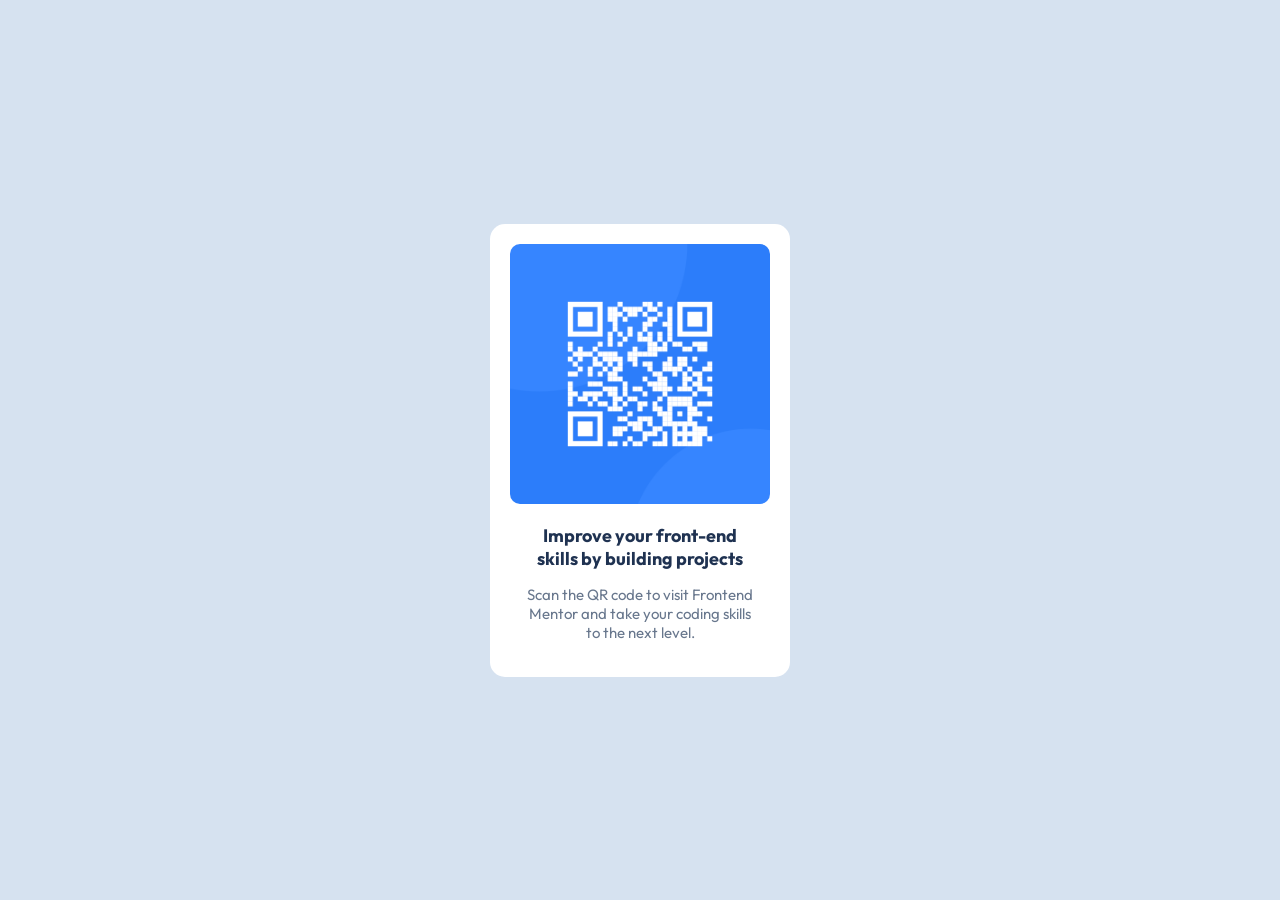
<file: index.html>
<!DOCTYPE html>
<html lang="en" >
<head>
	<meta charset="utf-8">
	<meta name="viewport" content="width=device-width, initial-scale=1">
	<link rel="preconnect" href="https://fonts.googleapis.com">
	<link rel="preconnect" href="https://fonts.gstatic.com" crossorigin>
	<link href="https://fonts.googleapis.com/css2?family=Outfit:wght@100..900&display=swap" rel="stylesheet">
	<link rel="stylesheet" type="text/css" href="css/qr-code.css">
	<title>QR Code Component | Frontend Mentor </title>
</head>
<body>
	<main>
		<div class="card">
			<img src="img/image-qr-code.png" alt="QR code to visit Frontend Mentor">

			<div class="info">
				<h1>Improve your front-end skills by building projects</h1>
				<p>Scan the QR code to visit Frontend Mentor and take your coding skills to the next level.</p>
			</div>
		</div>
	</main>
</body>
</html>
</file>
<file: css/qr-code.css>
* {
	box-sizing: border-box;
}

body {
	font-family: "Outfit", sans-serif;
	background-color: hsl(212, 45%, 89%);
	margin: 0;
}

main {
    min-height: 100vh;
    display: flex;
    justify-content: center;
    align-items: center;
}

.card {
	display: flex;
	background-color: white;
	width: 300px;
	border-radius: 15px;
	flex-direction: column;
	align-items: center;
	padding: 0 15px;
}

.card img {
	width: 260px;
	height: 260px;
	border-radius: 10px;
	margin-top: 20px;
}

.info {
	padding: 20px;
	text-align: center;
}

h1 {
	font-weight: 700;
	font-size: 18px;
	color: hsl(218, 44%, 22%);
	margin: 0;
}

p {
	font-weight: 400;
	font-size: 15px;
	color: hsl(216, 15%, 48%);
}
</file>
